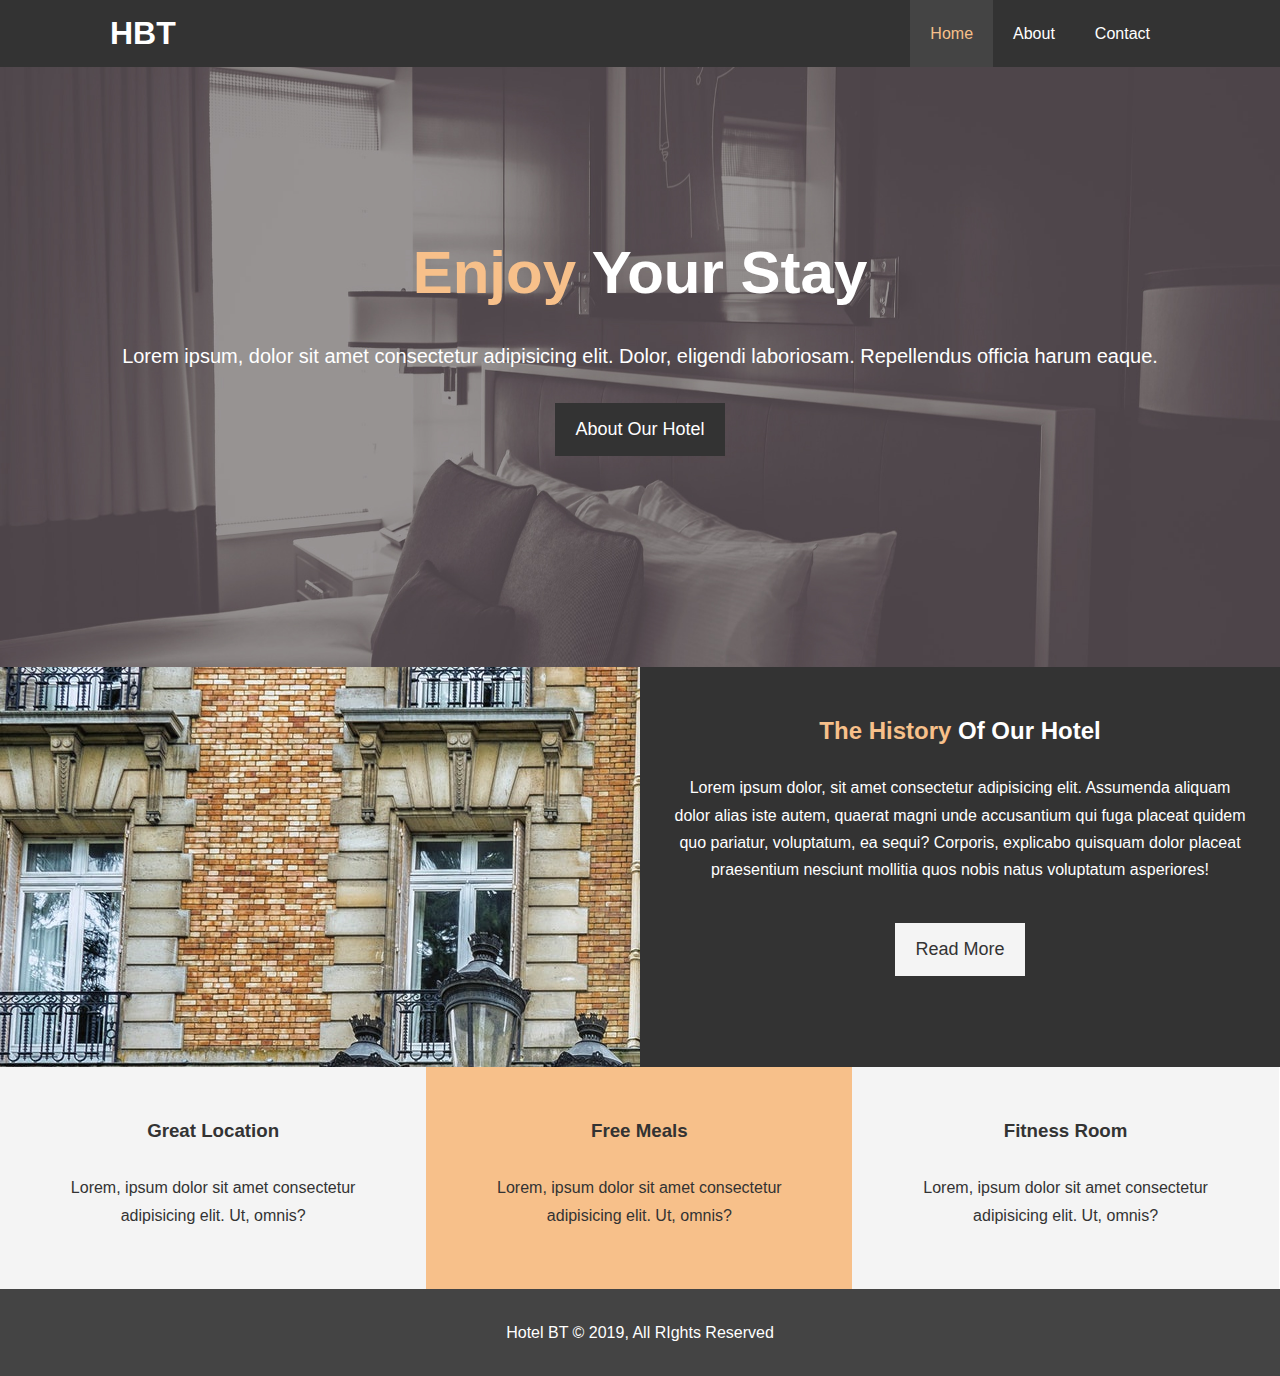
<file: index.html>
<!DOCTYPE html>
<html lang="en">
  <head>
    <meta charset="UTF-8" />
    <meta name="viewport" content="width=device-width, initial-scale=1.0" />
    <meta http-equiv="X-UA-Compatible" content="ie=edge" />
    <meta
      name="description"
      content="Welcome to the most extraordinary hotel in Boston Massachusetts"
    />
    <meta name="keywords" content="hotel,boston hotel,new england hotel" />
    <link
      rel="stylesheet"
      href="https://use.fontawesome.com/releases/v5.6.1/css/all.css"
      integrity="sha384-gfdkjb5BdAXd+lj+gudLWI+BXq4IuLW5IT+brZEZsLFm++aCMlF1V92rMkPaX4PP"
      crossorigin="anonymous"
    />
    <link rel="stylesheet" href="css/style.css" />
    <link
      rel="stylesheet"
      media="screen and (max-width: 768px)"
      href="css/mobile.css"
    />
    <title>Hotel BT | Welcome</title>
  </head>
  <body>
    <header>
      <nav id="navbar">
        <div class="container">
          <h1 class="logo"><a href="index.html">HBT</a></h1>
          <ul>
            <li><a class="current" href="index.html">Home</a></li>
            <li><a href="about.html">About</a></li>
            <li><a href="contact.html">Contact</a></li>
          </ul>
        </div>
      </nav>

      <div id="showcase">
        <div class="container">
          <div class="showcase-content">
            <h1><span class="text-primary">Enjoy</span> Your Stay</h1>
            <p class="lead">
              Lorem ipsum, dolor sit amet consectetur adipisicing elit. Dolor,
              eligendi laboriosam. Repellendus officia harum eaque.
            </p>
            <a class="btn" href="about.html">About Our Hotel</a>
          </div>
        </div>
      </div>
    </header>

    <section id="home-info" class="bg-dark">
      <div class="info-img"></div>
      <div class="info-content">
        <h2><span class="text-primary">The History</span> Of Our Hotel</h2>
        <p>
          Lorem ipsum dolor, sit amet consectetur adipisicing elit. Assumenda
          aliquam dolor alias iste autem, quaerat magni unde accusantium qui
          fuga placeat quidem quo pariatur, voluptatum, ea sequi? Corporis,
          explicabo quisquam dolor placeat praesentium nesciunt mollitia quos
          nobis natus voluptatum asperiores!
        </p>
        <a href="about.html" class="btn btn-light">Read More</a>
      </div>
    </section>

    <section id="features">
      <div class="box bg-light">
        <i class="fas fa-hotel fa-3x"></i>
        <h3>Great Location</h3>
        <p>
          Lorem, ipsum dolor sit amet consectetur adipisicing elit. Ut, omnis?
        </p>
      </div>
      <div class="box bg-primary">
        <i class="fas fa-utensils fa-3x"></i>
        <h3>Free Meals</h3>
        <p>
          Lorem, ipsum dolor sit amet consectetur adipisicing elit. Ut, omnis?
        </p>
      </div>
      <div class="box bg-light">
        <i class="fas fa-dumbbell fa-3x"></i>
        <h3>Fitness Room</h3>
        <p>
          Lorem, ipsum dolor sit amet consectetur adipisicing elit. Ut, omnis?
        </p>
      </div>
    </section>

    <div class="clr"></div>

    <footer id="main-footer">
      <p>Hotel BT &copy; 2019, All RIghts Reserved</p>
    </footer>
  </body>
</html>
</file>
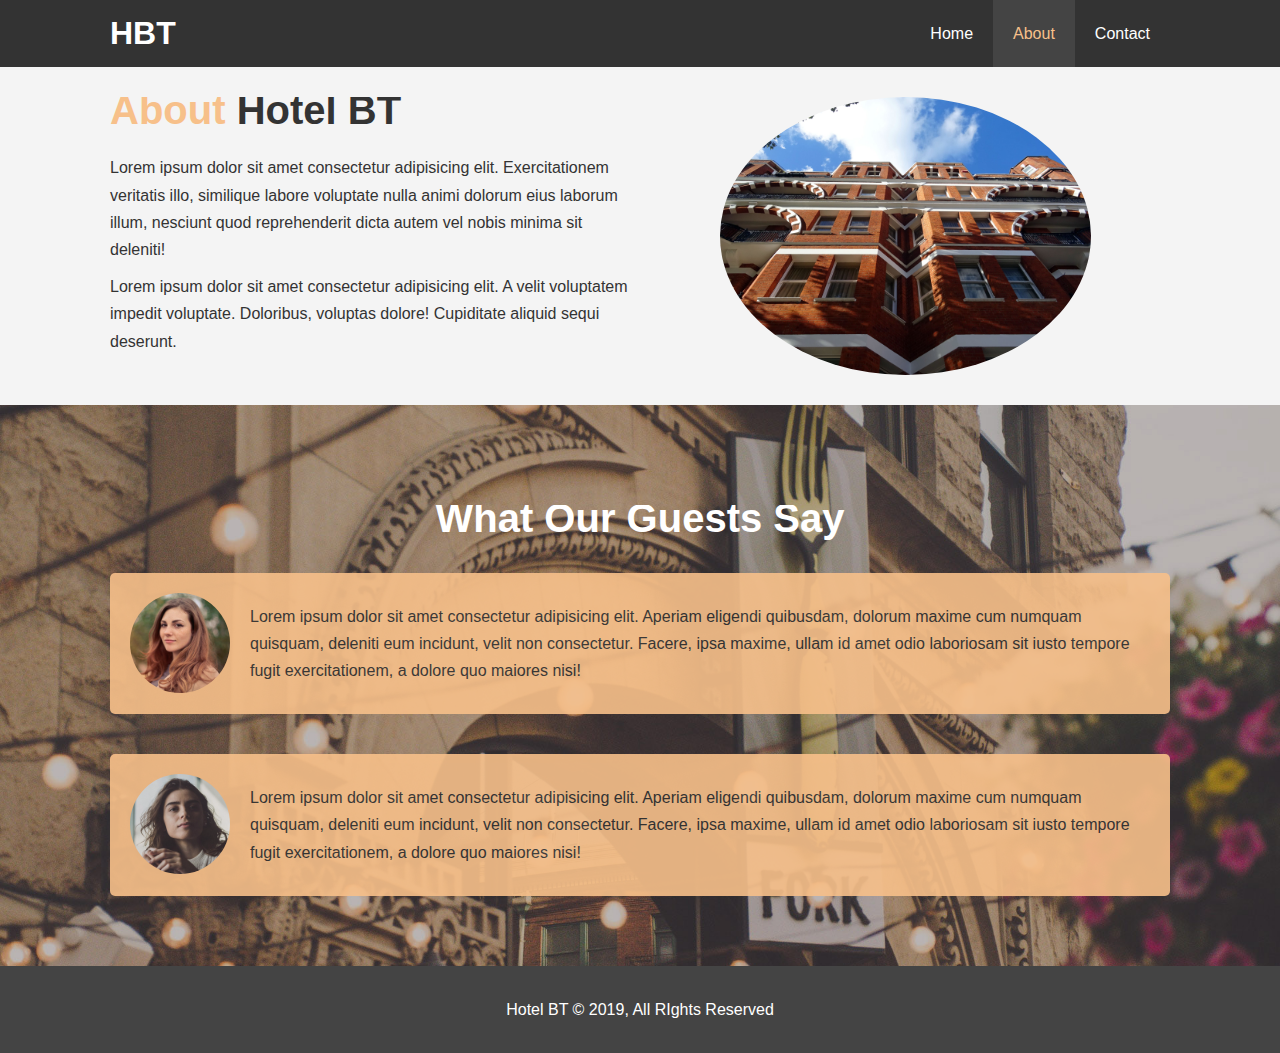
<file: about.html>
<!DOCTYPE html>
<html lang="en">
  <head>
    <meta charset="UTF-8" />
    <meta name="viewport" content="width=device-width, initial-scale=1.0" />
    <meta http-equiv="X-UA-Compatible" content="ie=edge" />
    <meta
      name="description"
      content="Welcome to the most extraordinary hotel in Boston Massachusetts"
    />
    <meta name="keywords" content="hotel,boston hotel,new england hotel" />
    <link rel="stylesheet" href="css/style.css" />
    <title>Hotel BT | About</title>
  </head>
  <body>
    <header>
      <nav id="navbar">
        <div class="container">
          <h1 class="logo"><a href="index.html">HBT</a></h1>
          <ul>
            <li><a href="index.html">Home</a></li>
            <li><a class="current" href="about.html">About</a></li>
            <li><a href="contact.html">Contact</a></li>
          </ul>
        </div>
      </nav>
    </header>

    <section id="about-info" class="bg-light py-3">
      <div class="container">
        <div class="info-left">
          <h1 class="l-heading">
            <span class="text-primary">About</span> Hotel BT
          </h1>
          <p>
            Lorem ipsum dolor sit amet consectetur adipisicing elit.
            Exercitationem veritatis illo, similique labore voluptate nulla
            animi dolorum eius laborum illum, nesciunt quod reprehenderit dicta
            autem vel nobis minima sit deleniti!
          </p>
          <p>
            Lorem ipsum dolor sit amet consectetur adipisicing elit. A velit
            voluptatem impedit voluptate. Doloribus, voluptas dolore! Cupiditate
            aliquid sequi deserunt.
          </p>
        </div>
        <div class="info-right">
          <img src="./img/photo-2.jpg" alt="hotel" />
        </div>
      </div>
    </section>

    <div class="clr"></div>

    <section id="testimonials" class="py-3">
      <div class="container">
        <h2 class="l-heading">What Our Guests Say</h2>
        <div class="testimonial bg-primary">
          <img src="./img/person-1.jpg" alt="Samantha" />
          <p>
            Lorem ipsum dolor sit amet consectetur adipisicing elit. Aperiam
            eligendi quibusdam, dolorum maxime cum numquam quisquam, deleniti
            eum incidunt, velit non consectetur. Facere, ipsa maxime, ullam id
            amet odio laboriosam sit iusto tempore fugit exercitationem, a
            dolore quo maiores nisi!
          </p>
        </div>

        <div class="testimonial bg-primary">
          <img src="./img/person-2.jpg" alt="Jen" />
          <p>
            Lorem ipsum dolor sit amet consectetur adipisicing elit. Aperiam
            eligendi quibusdam, dolorum maxime cum numquam quisquam, deleniti
            eum incidunt, velit non consectetur. Facere, ipsa maxime, ullam id
            amet odio laboriosam sit iusto tempore fugit exercitationem, a
            dolore quo maiores nisi!
          </p>
        </div>
      </div>
    </section>

    <footer id="main-footer">
      <p>Hotel BT &copy; 2019, All RIghts Reserved</p>
    </footer>
  </body>
</html>
</file>
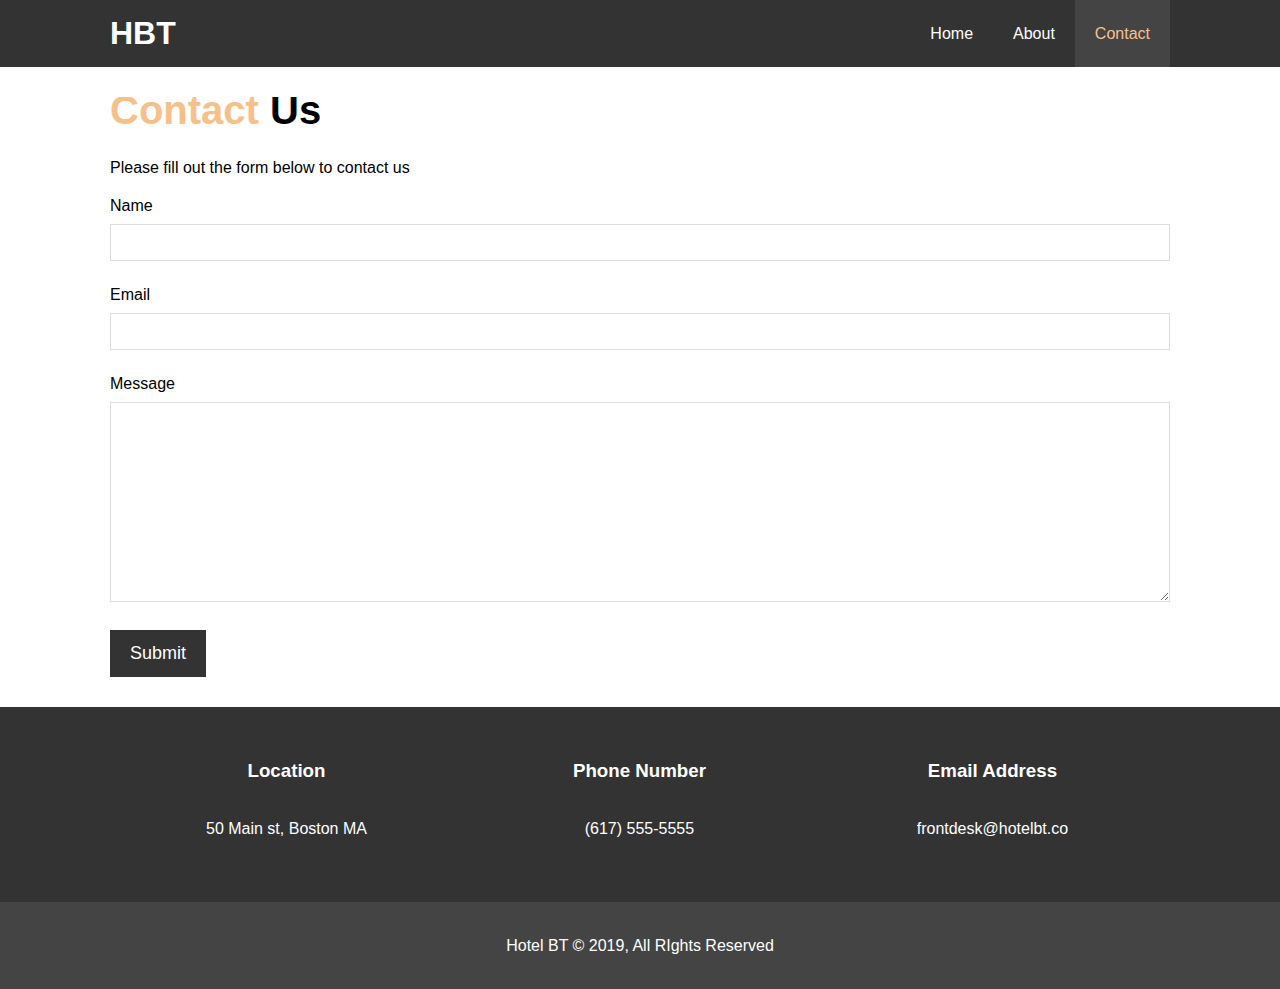
<file: contact.html>
<!DOCTYPE html>
<html lang="en">
  <head>
    <meta charset="UTF-8" />
    <meta name="viewport" content="width=device-width, initial-scale=1.0" />
    <meta http-equiv="X-UA-Compatible" content="ie=edge" />
    <meta
      name="description"
      content="Welcome to the most extraordinary hotel in Boston Massachusetts"
    />
    <meta name="keywords" content="hotel,boston hotel,new england hotel" />
    <link
      rel="stylesheet"
      href="https://use.fontawesome.com/releases/v5.6.1/css/all.css"
      integrity="sha384-gfdkjb5BdAXd+lj+gudLWI+BXq4IuLW5IT+brZEZsLFm++aCMlF1V92rMkPaX4PP"
      crossorigin="anonymous"
    />
    <link rel="stylesheet" href="css/style.css" />
    <title>Hotel BT | Contact</title>
  </head>
  <body>
    <header>
      <nav id="navbar">
        <div class="container">
          <h1 class="logo"><a href="index.html">HBT</a></h1>
          <ul>
            <li><a href="index.html">Home</a></li>
            <li><a href="about.html">About</a></li>
            <li><a class="current" href="contact.html">Contact</a></li>
          </ul>
        </div>
      </nav>
    </header>

    <section id="contact-form" class="py-3">
      <div class="container">
        <h1 class="l-heading"><span class="text-primary">Contact</span> Us</h1>
        <p>Please fill out the form below to contact us</p>
        <form action="process.php">
          <div class="form-group">
            <label for="name">Name</label>
            <input type="text" name="name" id="name" />
          </div>
          <div class="form-group">
            <label for="email">Email</label>
            <input type="email" name="email" id="email" />
          </div>
          <div class="form-group">
            <label for="message">Message</label>
            <textarea name="message" id="message"></textarea>
          </div>
          <button type="submit" class="btn">Submit</button>
        </form>
      </div>
    </section>

    <section id="contact-info" class="bg-dark">
      <div class="container">
        <div class="box">
          <i class="fas fa-hotel fa-3x"></i>
          <h3>Location</h3>
          <p>50 Main st, Boston MA</p>
        </div>
        <div class="box">
          <i class="fas fa-phone fa-3x"></i>
          <h3>Phone Number</h3>
          <p>(617) 555-5555</p>
        </div>
        <div class="box">
          <i class="fas fa-envelope fa-3x"></i>
          <h3>Email Address</h3>
          <p>frontdesk@hotelbt.co</p>
        </div>
      </div>
    </section>

    <footer id="main-footer">
      <p>Hotel BT &copy; 2019, All RIghts Reserved</p>
    </footer>
  </body>
</html>
</file>
<file: css/mobile.css>
#navbar .logo {
  float: none;
  text-align: center;
}

#navbar ul, #navbar ul li {
  float: none;
}

#navbar ul li a {
  padding: 5px;
  border-bottom: #444 dotted 1px;
}

/* Showcase */
#showcase {
  height: 100%;
}

#showcase .showcase-content {
  padding-top: 70px;
  padding-bottom: 30px;
}

/* Home Info */
#home-info {
  height: 550px;
}

#home-info .info-img {
  display: none;
}

#home-info .info-content {
  float: none;
  width: 100%;
}

/* Boxes */
.box {
  float: none;
  width: 100%;
}

/* About */
#about-info .info-right, #about-info .info-left {
  float: none;
  width: 100%;
}

#about-info .info-right {
  margin-top: 30px;
}

.l-heading {
  text-align: center;
}

/* Contact */
#contact-info .box {
  border-bottom: #444 dotted 1px;
}
</file>
<file: css/style.css>
/* Reset */
* {
  margin: 0;
  padding: 0;
  box-sizing: border-box;
}

/* Main Styling */
html,
body {
  font-family: "Segoe UI", Tahoma, Geneva, Verdana, sans-serif;
  line-height: 1.7em;
}

a {
  color: #333;
  text-decoration: none;
}

h1,
h2,
h3 {
  padding-bottom: 20px;
}

p {
  margin: 10px 0;
}

/* Utility Classes */
.container {
  margin: auto;
  max-width: 1100px;
  overflow: auto;
  padding: 0 20px;
}

.text-primary {
  color: #f7c08a;
}

.lead {
  font-size: 20px;
}

.btn {
  display: inline-block;
  font-size: 18px;
  color: #fff;
  background: #333;
  padding: 13px 20px;
  border: none;
  cursor: pointer;
}

.btn:hover {
  background: #f7c08a;
  color: #333;
}

.btn-light {
  background: #f4f4f4;
  color: #333;
}

.bg-dark {
  background: #333;
  color: #fff;
}

.bg-light {
  background: #f4f4f4;
  color: #333;
}

.bg-primary {
  background: #f7c08a;
  color: #333;
}

.clr {
  clear: both;
}

.l-heading {
  font-size: 40px;
}

/* Padding */
.py-1 {
  padding: 10px 0;
}
.py-2 {
  padding: 20px 0;
}
.py-3 {
  padding: 30px 0;
}

/* Navbar */
#navbar {
  background: #333;
  color: #fff;
  overflow: auto;
}

#navbar a {
  color: #fff;
}

#navbar h1 {
  float: left;
  padding-top: 20px;
}

#navbar ul {
  list-style: none;
  float: right;
}

#navbar ul li {
  float: left;
}

#navbar ul li a {
  display: block;
  padding: 20px;
  text-align: center;
}

#navbar ul li a:hover,
#navbar ul li a.current {
  background: #444;
  color: #f7c08a;
}

/* Showcase */
#showcase {
  background: url("../img/showcase.jpg") no-repeat center center/cover;
  height: 600px;
}

#showcase .showcase-content {
  color: #fff;
  text-align: center;
  padding-top: 170px;
}

#showcase .showcase-content h1 {
  font-size: 60px;
  line-height: 1.2em;
}

#showcase .showcase-content p {
  padding-bottom: 20px;
  line-height: 1.7em;
}

/* Home Info */
#home-info {
  height: 400px;
}

#home-info .info-img {
  float: left;
  width: 50%;
  background: url("../img/photo-1.jpg") no-repeat;
  min-height: 100%;
}

#home-info .info-content {
  float: right;
  width: 50%;
  height: 100%;
  text-align: center;
  padding: 50px 30px;
  overflow: hidden;
}

#home-info .info-content p {
  padding-bottom: 30px;
}

/* Features */
.box {
  float: left;
  width: 33.3%;
  padding: 50px;
  text-align: center;
}

.box i {
  margin-bottom: 10px;
}

/* About Info */
#about-info .info-right {
  float: right;
  width: 50%;
  min-height: 100%;
}

#about-info .info-right img {
  display: block;
  margin: auto;
  width: 70%;
  border-radius: 50%;
}

#about-info .info-left {
  float: left;
  width: 50%;
  min-height: 100%;
}

/* Testimonials */
#testimonials {
  height: 100%;
  background: url("../img/test-bg.jpg") no-repeat center center/cover;
  padding-top: 100px;
}

#testimonials h2 {
  color: #fff;
  text-align: center;
  padding-bottom: 40px;
}

#testimonials .testimonial {
  padding: 20px;
  margin-bottom: 40px;
  border-radius: 5px;
  opacity: 0.9;
}

#testimonials .testimonial img {
  width: 100px;
  float: left;
  margin-right: 20px;
  border-radius: 50%;
}

/* Contact Form */
#contact-form .form-group {
  margin-bottom: 20px;
}

#contact-form label {
  display: block;
  margin-bottom: 5px;
}

#contact-form input,
#contact-form textarea {
  width: 100%;
  padding: 10px;
  border: 1px #ddd solid;
}

#contact-form textarea {
  height: 200px;
}

#contact-form input:focus,
#contact-form textarea:focus {
  outline: none;
  border-color: #f7c08a;
}

/* Footer */
#main-footer {
  text-align: center;
  background: #444;
  color: #fff;
  padding: 20px;
}
</file>
